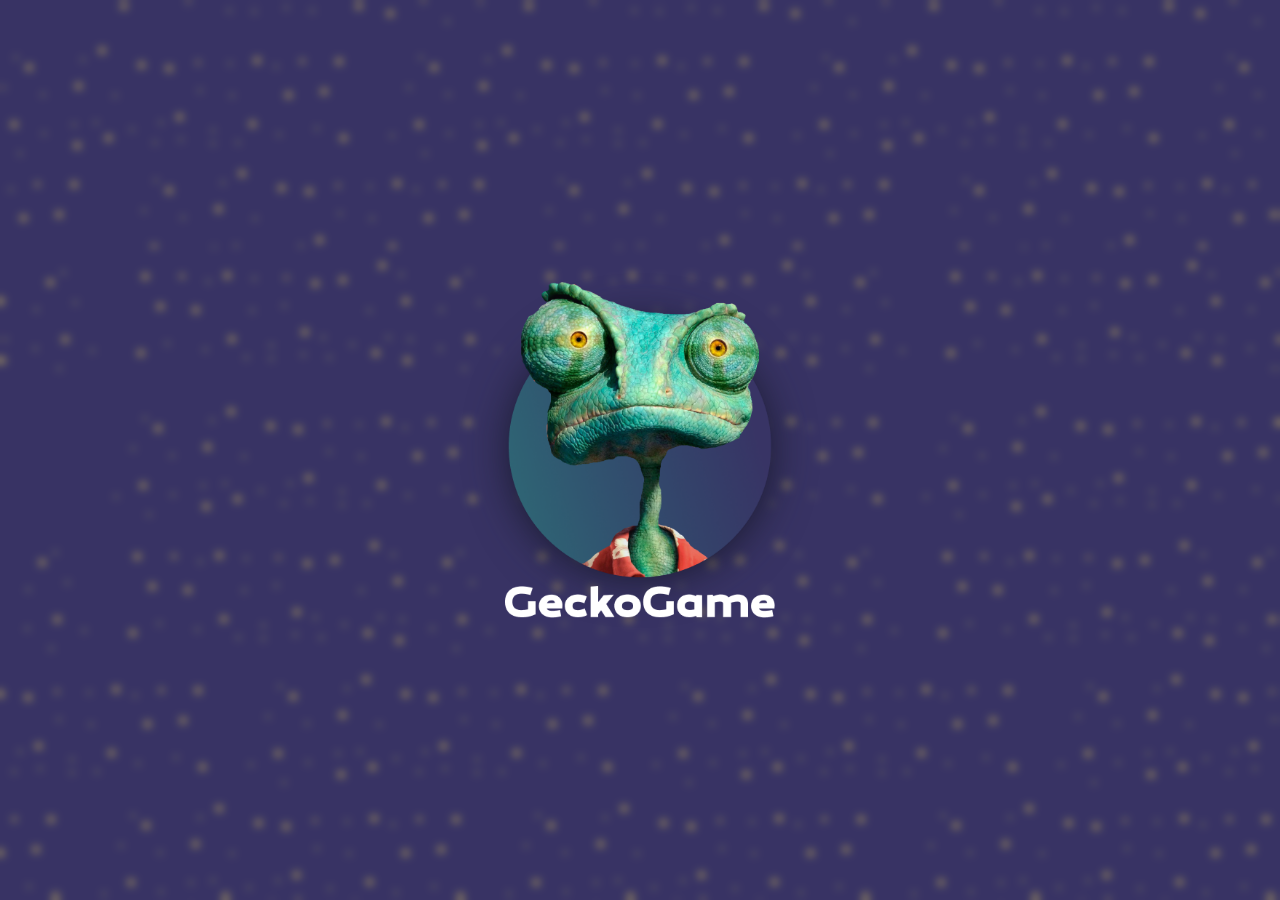
<file: index.html>
<!DOCTYPE html>
<html lang="en">
<head>
    <meta charset="UTF-8">
    <meta http-equiv="X-UA-Compatible" content="IE=edge">
    <meta name="viewport" content="width=device-width, initial-scale=1.0">
    <title>Preloader</title>
    <link rel="stylesheet" href="./css/main.css">
</head>
<body>
    <div class="preloader">
        <div class="preloader__container">
            <div class="preloader__star"></div>
            <div class="preloader__speed"></div>
            <div class="preloader__speed preloader__speed_second"></div>
            <div class="preloader__elem">
                <img src="./img/preloader.png" class="preload__anim" alt="">
               
            </div>
        </div>
    </div>
    <header class="header">
       
    </header>
    <main>
        <h1>
            GeckoGame
        </h1>
    </main>
    <footer class="footer">

    </footer>
</body>
</html>
</file>
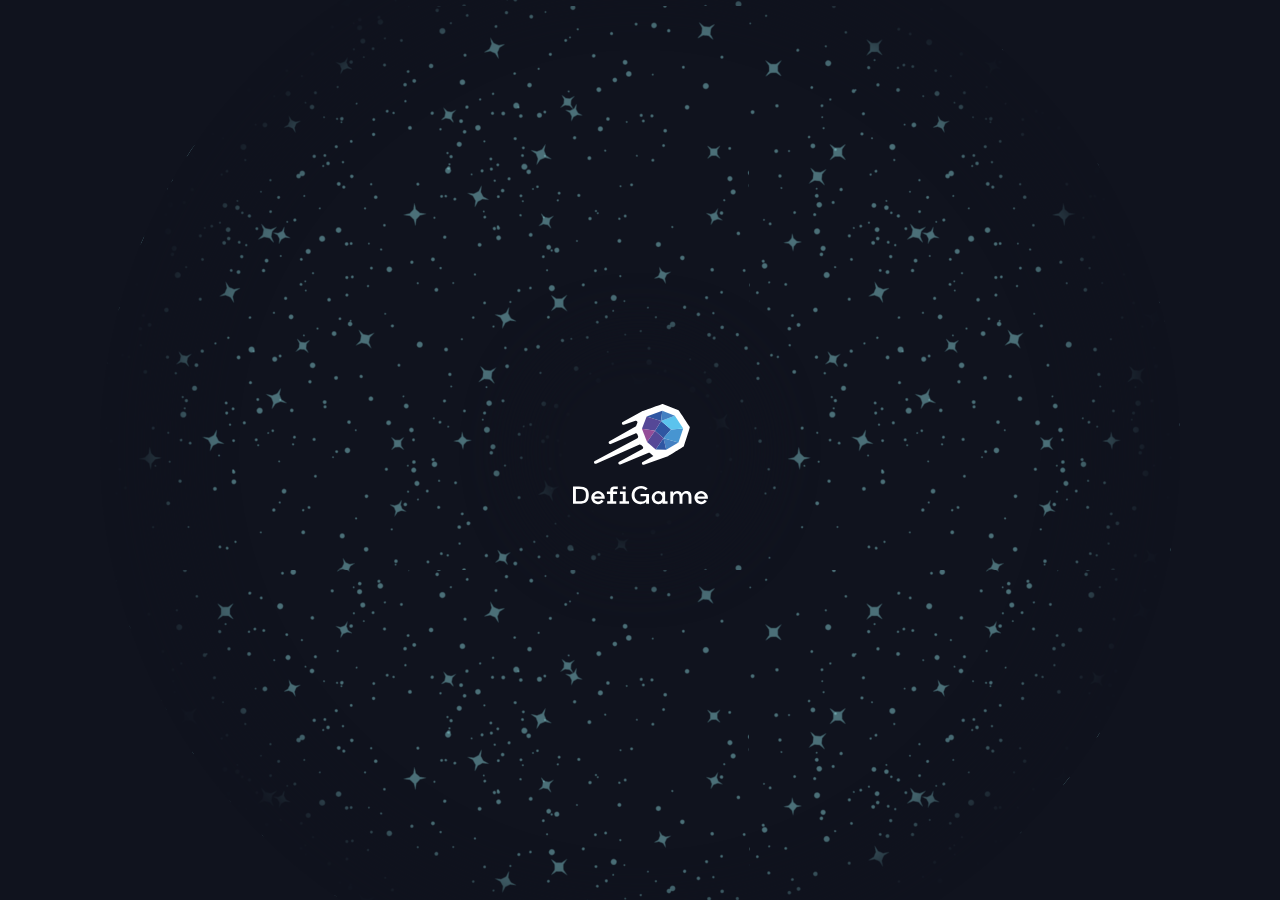
<file: old/index.html>
<!DOCTYPE html>
<html lang="en">
<head>
    <meta charset="UTF-8">
    <meta http-equiv="X-UA-Compatible" content="IE=edge">
    <meta name="viewport" content="width=device-width, initial-scale=1.0">
    <title>Preloader</title>
    <link rel="stylesheet" href="./css/main.css">
</head>
<body>
    <div class="preloader">
        <div class="preloader__container">
            <div class="preloader__star"></div>
            <div class="preloader__speed"></div>
            <div class="preloader__elem">
                <img src="./img/comet.svg" class="preload__anim" alt="">
                <img src="./img/text.svg" alt="">
            </div>
        </div>
    </div>
    <header class="header">
        <img src="./img/preloader.svg" alt="">
    </header>
    <main>
        <h1>
            DefiGame
        </h1>
    </main>
    <footer class="footer">

    </footer>
    <!-- <script src="./js/main.js"></script> -->
</body>
</html>
</file>
<file: css/main.css>
html,
body {
  margin: 0;
  padding: 0;
}

body {
  background-color: #252c44;
}

.header {
  position: absolute;
  left: 0;
  top: 0;
  width: 100%;
  background-color: #10131e;
  display: flex;
  justify-content: center;
  align-items: center;
  padding: 5px 0;
}

main {
  height: 100vh;
  display: flex;
  align-items: center;
  justify-content: center;
}

main h1 {
  font-size: 48px;
  color: #fff;
}

/* 
**********************************************
Preloader 
**********************************************
*/
.preloader {
  position: fixed;
  left: 0;
  top: 0;
  width: 100%;
  height: 100%;
  background-color: #383465;
  display: flex;
  justify-content: center;
  transition: all 0.4s ease;
  z-index: 20;
  overflow: hidden;
}

.preloader.hide {
  opacity: 0;
  pointer-events: none;
}

.preloader__container {
  position: absolute;
  left: 0;
  top: 0;
  width: 100%;
  height: 100%;
  display: flex;
  align-items: center;
  justify-content: center;
  background: linear-gradient(180deg, #383465 -11.88%, rgba(56, 52, 101, 0) 59.83%);
}

.preloader__container:before {
  content: '';
  display: block;
  width: 100%;
  height: 100%;
  position: absolute;
  left: 0;
  top: 0;
  background: rgba(56, 52, 101, 0.1);
  backdrop-filter: blur(4px);
  z-index: 5;
}



@keyframes containerShow {
  0% {
    opacity: 0;
  }

  100% {
    opacity: 1;
  }
}

.preloader__speed,
.preloader__star {
  content: '';
  display: block;
  width: 300%;
  height: 300%;
  position: absolute;
  left: 0;
  bottom: 0;
  background: url(../img/Star_bg.png) repeat;
  /* animation: bgTranslate 30s linear infinite; */
  transition: all 0.4s linear;
  z-index: 100;
  z-index: 4;
  opacity: .6;
}

.preloader__speed {
  opacity: 0;
  animation: bgTranslateSpeed 35s linear infinite;
  transition-delay: 0.1s;
  background: url(../img/Top_Bg1.png) repeat;
  background-size: 20%;
}

.preloader__speed_second {
  background: url(../img/Top_Bg2.png) repeat;
  animation: bgTranslate 14s linear infinite;
}

@keyframes bgTranslate {
  0% {
    opacity: 0;
    transform: translate3d(-15%, 0%, 0);
  }

  5% {
    opacity: 1;
  }

  100% {
    opacity: 1;
    transform: translate3d(-15%, 66%, 0);
  }
}

@keyframes bgTranslateSpeed {
  0% {
    opacity: 0;
    transform: translate3d(-15%, 0%, 0);
  }

  5% {
    opacity: 1;
  }

  100% {
    opacity: 1;
    transform: translate3d(-15%, 66%, 0);
  }
}

.preloader__elem {
  width: 250px;
  height: 243px;
  display: flex;
  align-items: center;
  justify-content: center;
  flex-direction: column;
  position: relative;
  z-index: 300;
  z-index: 6;
}

.preloader__elem:before {
  content: '';
  display: block;
  width: 100%;
  height: 100%;
  background: #10131e;
  filter: blur(24px);
  border-radius: 167px;
  position: absolute;
  left: 0;
  top: 0;
}

.preloader__elem img {
  position: relative;
  width: 270px;
}

@media screen and (max-width: 1440px) {}

@media screen and (max-width: 1200px) {
  .preloader__speed {
    background-size: 25%;
  }
}

@media screen and (max-width: 992px) {
  .preloader__speed {
    background-size: 30%;
  }
}

@media screen and (max-width: 767px) {
  .preloader__speed {
    background-size: 35%;
  }

  .preloader__elem img {
    width: 230px;
    height: auto;
  }
}

@media screen and (max-width: 568px) {
  .preloader__speed {
    background-size: 40%;
  }
}

@media screen and (max-width: 400px) {
  .preloader__speed {
    background-size: 45%;
  }
}
</file>
<file: old/css/main.css>
html,
body {
  margin: 0;
  padding: 0;
}
body {
  background-color: #252c44;
}
.header {
  position: absolute;
  left: 0;
  top: 0;
  width: 100%;
  background-color: #10131e;
  display: flex;
  justify-content: center;
  align-items: center;
  padding: 5px 0;
}
main {
  height: 100vh;
  display: flex;
  align-items: center;
  justify-content: center;
}
main h1 {
  font-size: 48px;
  color: #fff;
}
/* 
**********************************************
Preloader 
**********************************************
*/
.preloader {
  position: fixed;
  left: 0;
  top: 0;
  width: 100%;
  height: 100%;
  background-color: #10131e;
  display: flex;
  justify-content: center;
  transition: all 0.4s ease;
  z-index: 20;
  overflow: hidden;
}
.preloader.hide {
  opacity: 0;
  pointer-events: none;
}
.preloader__container {
  /* max-width: 50%; */
  width: 120vh;
  transform: translateY(-10vh);
  height: 120vh;
  background-position: left bottom;
  background-repeat: repeat;
  position: relative;
  overflow: hidden;
  border-radius: 50%;
  display: flex;
  align-items: center;
  justify-content: center;
  animation: containerShow 0.6s ease forwards;
  flex-shrink: 0;
}

@media screen and (max-width: 1440px) {
  /* .preloader__container {
    max-width: 800px;
  } */
}
@keyframes containerShow {
  0% {
    opacity: 0;
  }
  100% {
    opacity: 1;
  }
}
.preloader__container:before {
  content: '';
  display: block;
  width: 100%;
  height: 100%;
  position: absolute;
  left: 0;
  top: 0;
  z-index: 500;  
  border-radius: 50%;
  box-shadow: inset 0 0 58px 69px #10131e;
}
.preloader__speed,
.preloader__star {
  content: '';
  display: block;
  width: 300%;
  height: 300%;
  position: absolute;
  left: 0;
  bottom: 0;
  background: url(../img/star.png) repeat;
  animation: bgTranslate 15s linear forwards;
  transition: all 0.4s linear;
  z-index: 100;
}
.preloader__speed {
  opacity: 0.5;
  animation: bgTranslate 12s linear forwards;
  transition-delay: 0.2s;
}
@keyframes bgTranslate {
  0% {
    transform: translate3d(0%, 0%, 0);
  }
  100% {
    transform: translate3d(-66%, 66%, 0);
  }
}
.preloader__elem {
  width: 250px;
  height: 243px;
  display: flex;
  align-items: center;
  justify-content: center;
  flex-direction: column;
  position: relative;
  z-index: 300;
}
.preloader__elem:before {
  content: '';
  display: block;
  width: 100%;
  height: 100%;
  background: #10131e;
  filter: blur(24px);
  border-radius: 167px;
  position: absolute;
  left: 0;
  top: 0;
}
.preloader__elem img {
  position: relative;
}
.preload__anim {
  animation: pulsComet 2s linear 7;
}
@keyframes pulsComet {
  0% {
    transform: rotate(-3deg);
  }
  2.5% {
    transform: rotate(3deg);
  }
  5% {
    transform:rotate(-3deg);
  } 
  5.5% {
    transform: rotate(3deg);
  }
  10% {
    transform:rotate(-3deg);
  }
  12.5% {
    transform: rotate(3deg);
  }
  15% {
    transform: rotate(-3deg);
  }
  17.5% {
    transform: rotate(3deg);
  }
  20% {
    transform: rotate(-3deg);
  }
  22.5% {
    transform: rotate(3deg);
  }
  25% {
    transform: rotate(-3deg);
  }
  27.5% {
    transform: rotate(3deg);
  }
  30% {
    transform:rotate(-3deg);
  }
  32.5% {
    transform: rotate(3deg);
  }
  35% {
    transform: rotate(-3deg);
  }
  37.5% {
    transform: rotate(3deg);
  }
  40% {
    transform:rotate(-3deg);
  }
  42.5% {
    transform: rotate(3deg);
  }
  45% {
    transform: rotate(-3deg);
  }
  47.5% {
    transform: rotate(3deg);
  }
  50% {
    transform:rotate(-3deg);
  }
  52.5% {
    transform: rotate(3deg);
  }
 
  55% {
    transform: rotate(-3deg);
  }
  57.5% {
    transform: rotate(3deg);
  }
  60% {
    transform:rotate(-3deg);
  }
  62.5% {
    transform: rotate(3deg);
  }
  65% {
    transform: rotate(-3deg);
  }
  67.5% {
    transform: rotate(3deg);
  }
  70% {
    transform:rotate(-3deg);
  }
  72.5% {
    transform: rotate(3deg);
  }
  75% {
    transform: rotate(-3deg);
  }
  77.5% {
    transform: rotate(3deg);
  }
  80% {
    transform:rotate(-3deg);
  }
  82.5% {
    transform: rotate(3deg);
  }
  85% {
    transform: rotate(-3deg);
  }
  87.5% {
    transform: rotate(3deg);
  }
  90% {
    transform:rotate(-3deg);
  }
  92.5% {
    transform: rotate(3deg);
  }
  95% {
    transform: rotate(-3deg);
  }
  97.5% {
    transform: rotate(3deg);
  }
  100% {
    transform:rotate(-3deg);
  }
}
</file>
